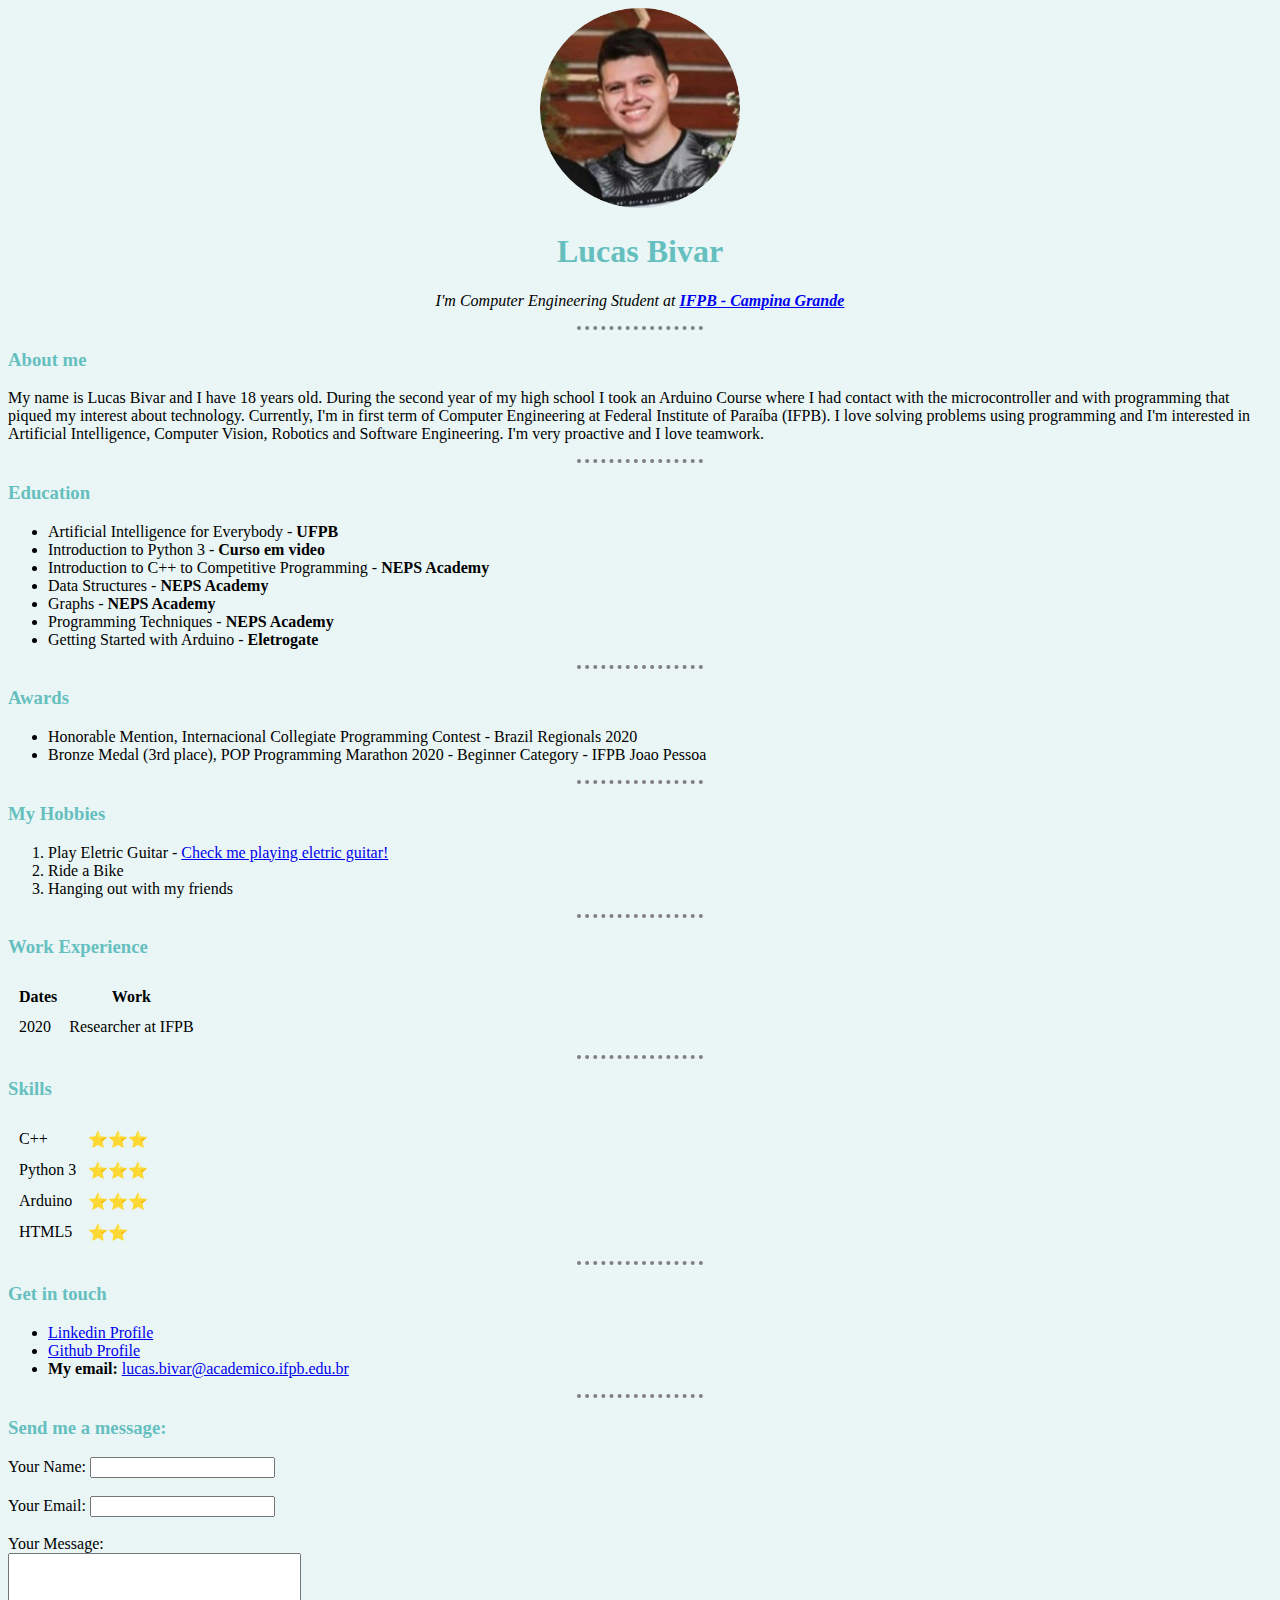
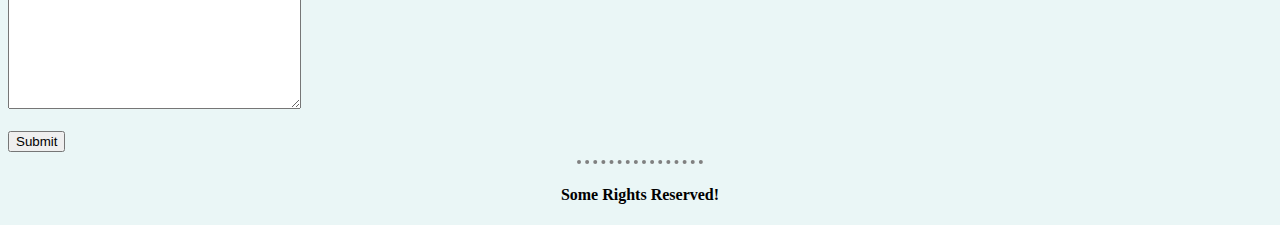
<file: 1.my-cv/index.html>
<!DOCTYPE html>
<html lang="en">
<head>
    <meta charset="UTF-8">
    <!-- This meta (data about the data) tags helps to improve the SEO website  -->
    <meta name="description" content="This is my personal website!!">
    <meta name="keywords" content="portfolio, personal website, dev">
    <meta name="author" content="Lucas Bivar">
    <meta name="viewport" content="width=device-width, initial-scale=1.0">
    <title>Lucas's Personal Site</title>
    <link rel="stylesheet" href="css/styles.css">
    
</head>
<body>
    <center>
        
        <img src="images/my-photo.png" alt="lucas profile picture" width="200px">
        <h1>Lucas Bivar</h1>
        <p><em>I'm Computer Engineering Student at <strong> 
        <a href="https://estudante.ifpb.edu.br/cursos/28">IFPB - Campina Grande</a></strong></em></p>
               
    </center>
    <hr>
    <h3>About me</h3>
    <p>My name is Lucas Bivar and I have 18 years old. During the second year of my high school 
        I took an Arduino Course where I had contact with the microcontroller and with programming 
        that piqued my interest about technology. Currently, I'm in first term of Computer Engineering 
        at Federal Institute of Paraíba (IFPB). I love solving problems using programming and I'm interested 
        in Artificial Intelligence, Computer Vision, Robotics and Software Engineering. I'm very proactive 
        and I love teamwork.
    </p>
    <hr>
    <h3>Education</h3>
    <ul>
        <li>Artificial Intelligence for Everybody - <strong>UFPB</strong></li>
        <li>Introduction to Python 3 - <strong> Curso em video</strong></li>
        <li>Introduction to C++ to Competitive Programming - <strong>NEPS Academy</strong></li>
        <li>Data Structures - <strong>NEPS Academy</strong></li>
        <li>Graphs - <strong>NEPS Academy</strong></li>
        <li>Programming Techniques - <strong>NEPS Academy</strong></li>
        <li>Getting Started with Arduino - <strong>Eletrogate</strong></li>
    </ul>
    <hr>
    <h3>Awards</h3>
    <ul>
        <li>Honorable Mention, Internacional Collegiate Programming Contest - Brazil Regionals 2020</li>
        <li>Bronze Medal (3rd place), POP Programming Marathon 2020 - Beginner Category - IFPB Joao Pessoa</li>
    </ul>
    <hr>
    <h3>My Hobbies</h3>
    <ol>
        <li>Play Eletric Guitar - <a href="https://www.youtube.com/watch?v=vZBNRvbG_yA">Check me playing eletric guitar!</a></li>
        <li>Ride a Bike</li>
        <li>Hanging out with my friends</li>
    </ol>
    <hr>
    <h3>Work Experience</h3>
    <table cellspacing="10">
        <thead>
            <tr>
                <th>Dates</th>
                <th>Work</th>
            </tr>
        </thead>
        <tbody>
            <tr>
                <td>2020</td>
                <td>Researcher at IFPB</td>
            </tr>
        </tbody>
    </table>
    <hr>
    <h3>Skills</h3>
    <table cellspacing="10">
        <tr>
            <td>C++</td>
            <td>⭐⭐⭐</td>
        </tr>
        <tr>
            <td>Python 3</td>
            <td>⭐⭐⭐</td>
        </tr>
        <tr>
            <td>Arduino</td>
            <td>⭐⭐⭐</td>
        </tr>
        <tr>
            <td>HTML5</td>
            <td>⭐⭐</td>
        </tr>
    </table>
    <hr>
    <h3>Get in touch </h3>
    <ul>
        <li><a href="https://www.linkedin.com/in/lucasbivar/"> Linkedin Profile</a></li>
        <li><a href="https://github.com/lucasbivar">Github Profile</a></li>
        <li><strong>My email: </strong><a href="mailto:lucas.bivar@academico.ifpb.edu.br">lucas.bivar@academico.ifpb.edu.br</a></li>
    </ul>
    <hr>
    <h3>Send me a message: </h3>
    <form action="mailto:lucasbivarfonseca@gmail.com" method="POST" enctype="text/plain">
        <label for="">Your Name: </label>
        <input type="text" name="yourName" id=""><br><br>
        <label for="">Your Email: </label>
        <input type="email" name="yourEmail" id=""><br><br>
        <label for="">Your Message:</label><br>
        <textarea name="yourMessage" id="" cols="34" rows="10"></textarea><br><br>
        <input type="submit" value="Submit">       
    </form>
</body>
<hr>
<footer>
    <center>
        <h4>Some Rights Reserved!</h4>
    </center>
</footer>
</html>
</file>
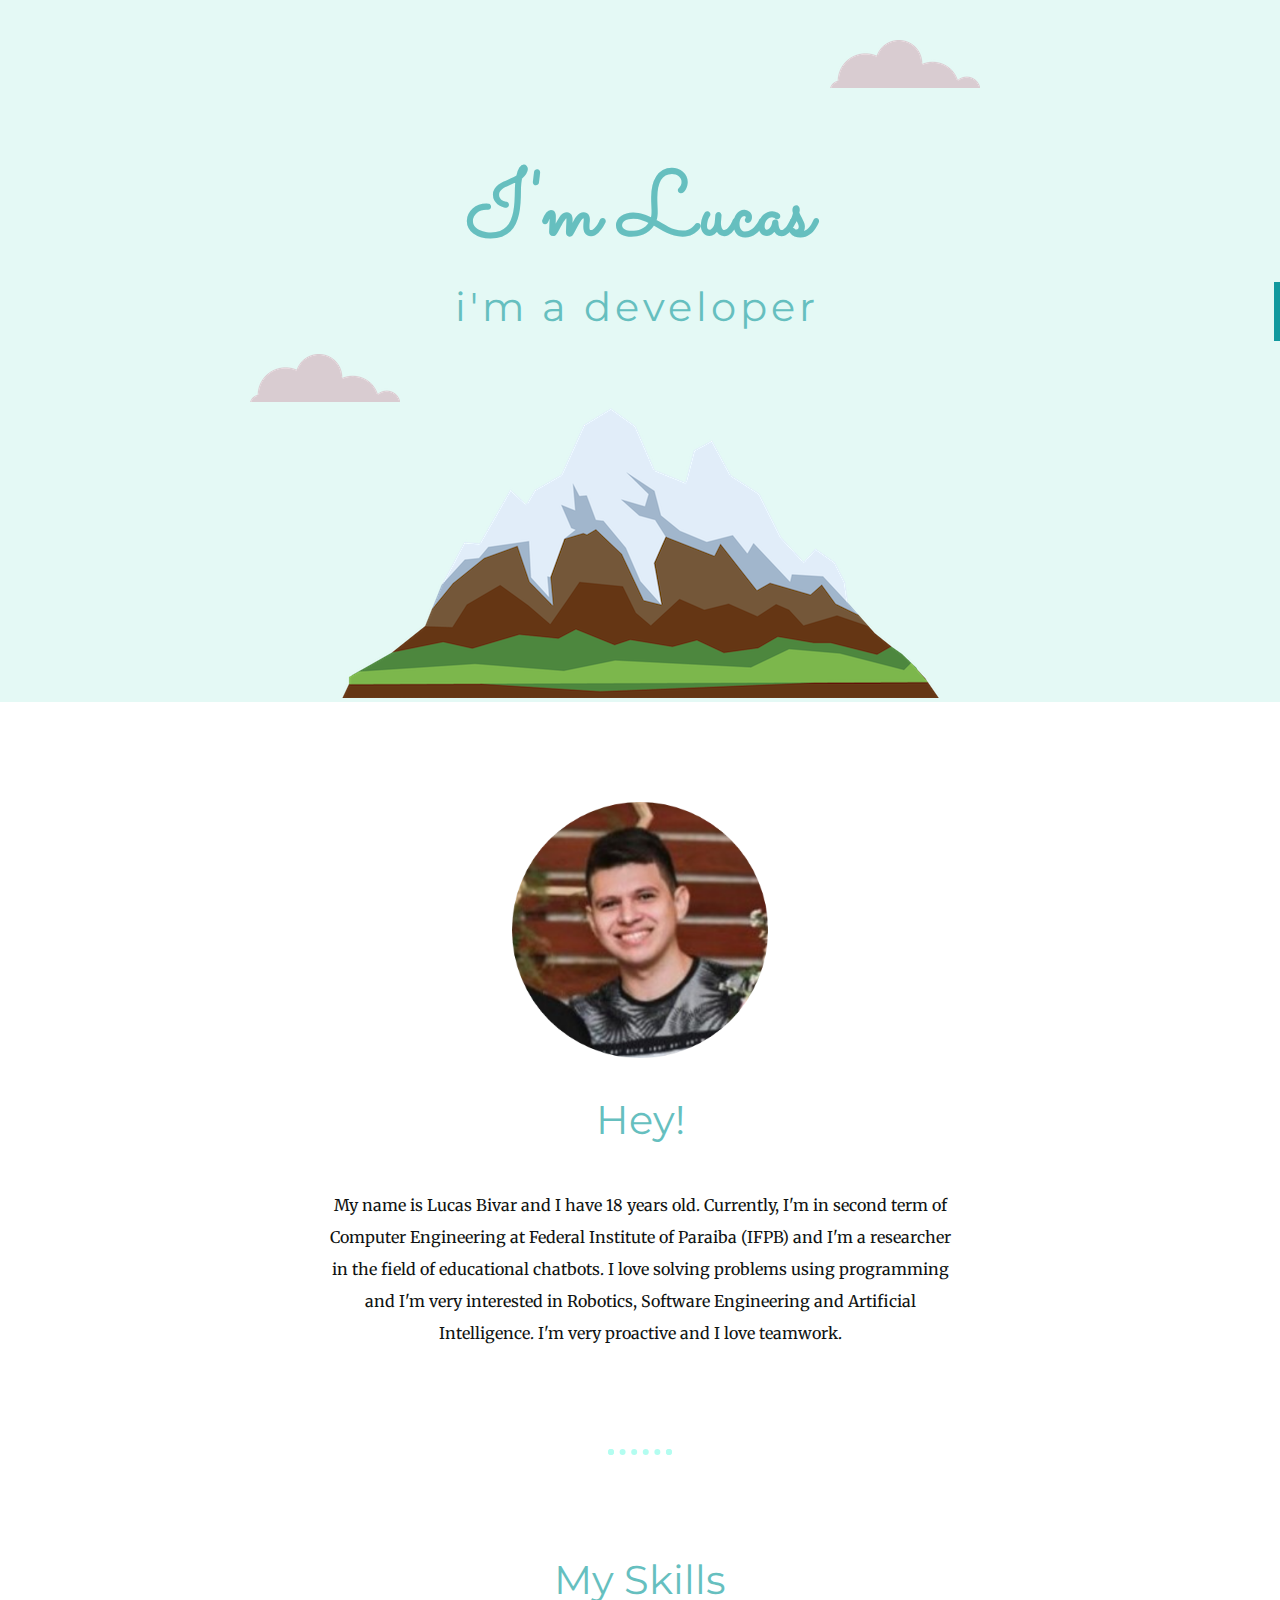
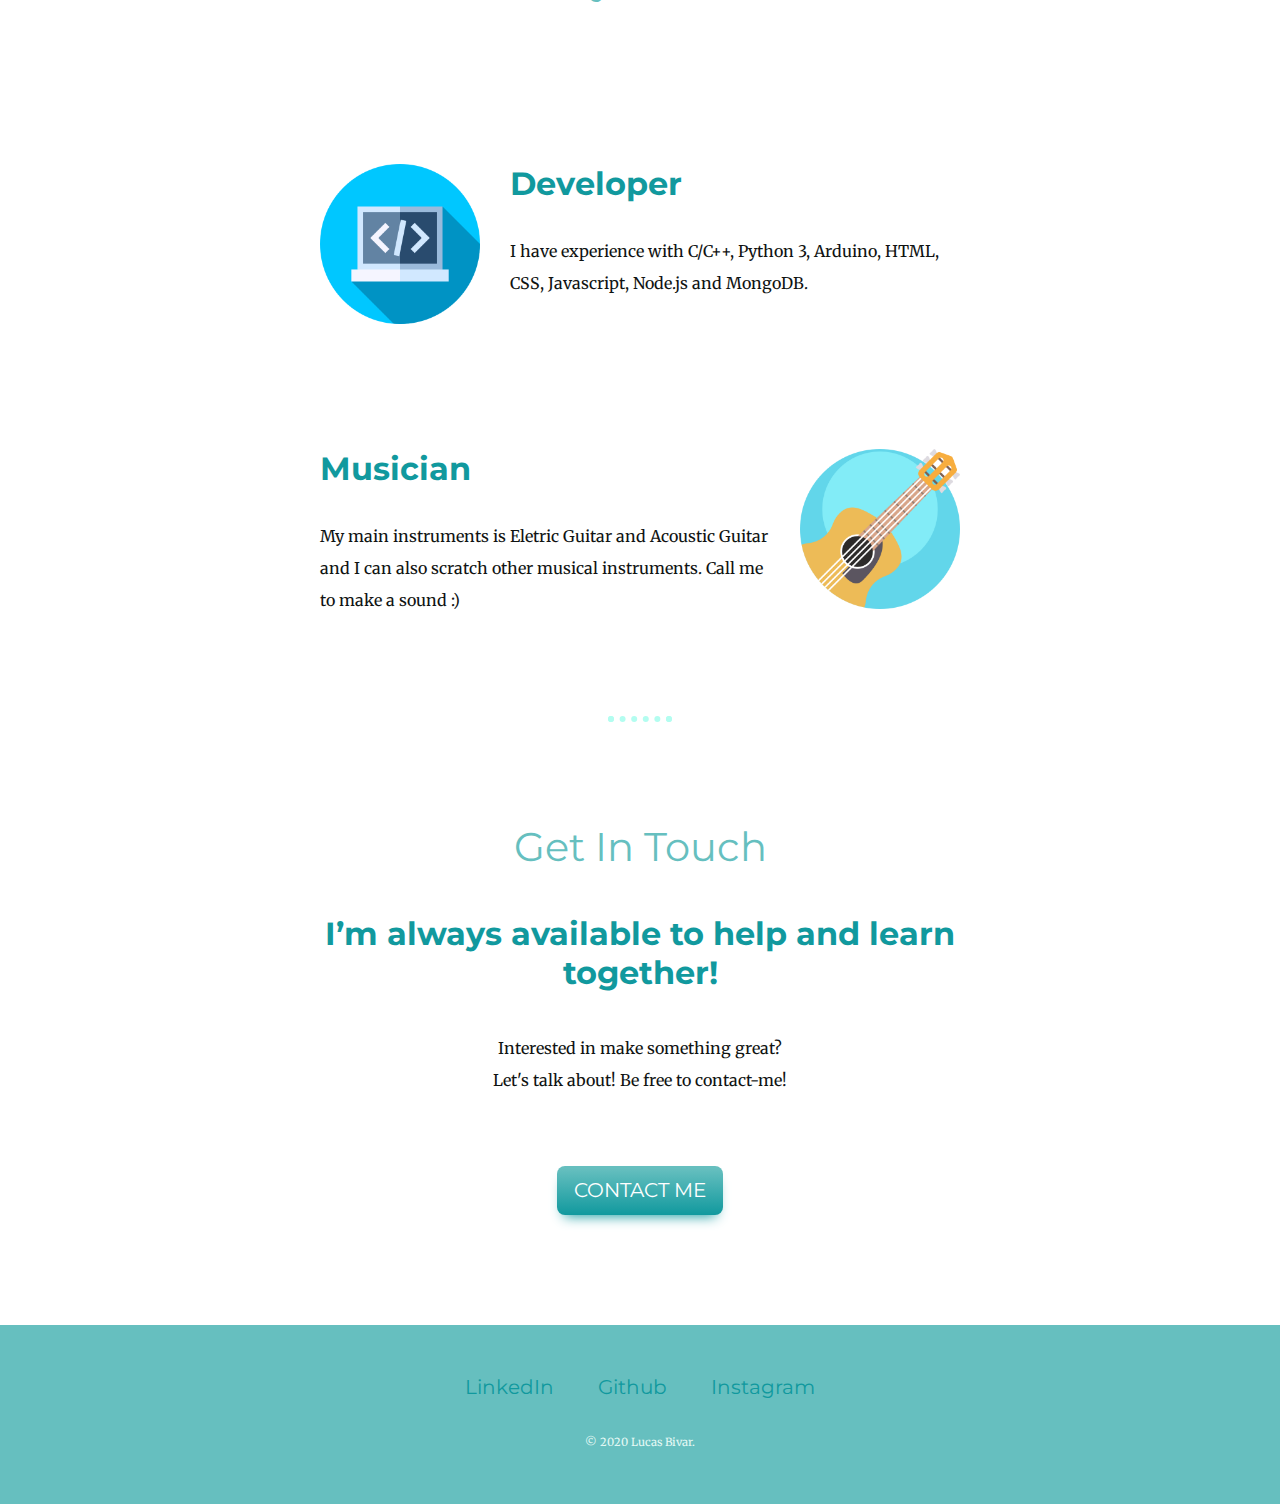
<file: 3.my-web-site/index.html>
<!DOCTYPE html>
<html lang="en">
<head>
  <meta charset="UTF-8">
  <title>Lucas Bivar</title>
  <meta name="description" content="Lucas Bivar | Developer">
  <meta name="keywords" content="personal-website-dev-html5-css">
  <meta name="author" content="Lucas Bivar">
  <link rel="stylesheet" href="css/styles.css">
  <link rel="shortcut icon" href="images/favicon.ico" type="image/x-icon">
  <link rel="preconnect" href="https://fonts.gstatic.com">
  <link href="https://fonts.googleapis.com/css2?family=Merriweather&family=Montserrat&family=Sacramento&display=swap" rel="stylesheet">
  <meta property="og:image" content="https://i.imgur.com/ODsKy2i.png"/>
  <meta property="og:title" content="Lucas Bivar"/>
  <meta property="og:description" content="Computer Engineering Student | Developer"/>
</head>
<body>
  
  <div class="top-container">
    <img class="top-cloud" src="images/cloud.png" alt="cloud-image">
    <h1>I'm Lucas</h1>
    <div class="typing">
      <h2>i'm a developer</h2>
    </div>
    <img class="bottom-cloud" src="images/cloud.png" alt="cloud-image">
    <img src="images/mountain.png" alt="mountain-image">
  </div>
  <div class="middle-container">
    <div class="profile">
      
      <img class="profile-image" src="images/my-photo.png" alt="lucas-photo">
      <h2>Hey!</h2>
      <p class="intro">My name is Lucas Bivar and I have 18 years old. Currently, I'm in second term of Computer Engineering at Federal Institute of Paraiba (IFPB) 
        and I'm a researcher in the field of educational chatbots. I love solving problems using programming 
        and I'm very interested in Robotics, Software Engineering and Artificial Intelligence. 
        I'm very proactive and I love teamwork.</p>
    
    </div>
    <hr>
    <div class="skills">
      <h2>My Skills</h2>
      <div class="skill-row">
        <img class="programming-image" src="images/programming.png" alt="code-image">
        <h3>Developer</h3>
        <p>I have experience with C/C++, Python 3, Arduino, HTML, CSS, Javascript, Node.js and MongoDB.</p>
      </div>
      <div class="skill-row">
        <img class="guitar-image" src="images/guitar-instrument.png" alt="guitar-image">
        <h3>Musician</h3>
        <p>My main instruments is Eletric Guitar and Acoustic Guitar and I can also scratch other musical instruments.
          Call me to make a sound :)</p>
      </div>
    </div>
    <hr>
    <div class="contact-me">
      <h2>Get In Touch</h2>
      <h3 class="msg">I’m always available to help and learn together!</h3>
      <p class="contact-message">Interested in make something great? <br> Let's talk about! Be free to contact-me!</p>
      <a class="btn" href="mailto:lucas.bivar@academico.ifpb.edu.br">CONTACT ME</a>
    </div>
  </div>
  
  
  <div class="bottom-container">
    <a class="footer-link" href="https://www.linkedin.com/in/lucasbivar/">LinkedIn</a>
    <a class="footer-link" href="https://github.com/lucasbivar">Github</a>
    <a class="footer-link" href="https://www.instagram.com/lucassbivar_/">Instagram</a>
    <p class="copyright">© 2020 Lucas Bivar.</p>
  </div>

</body>
</html>
</file>
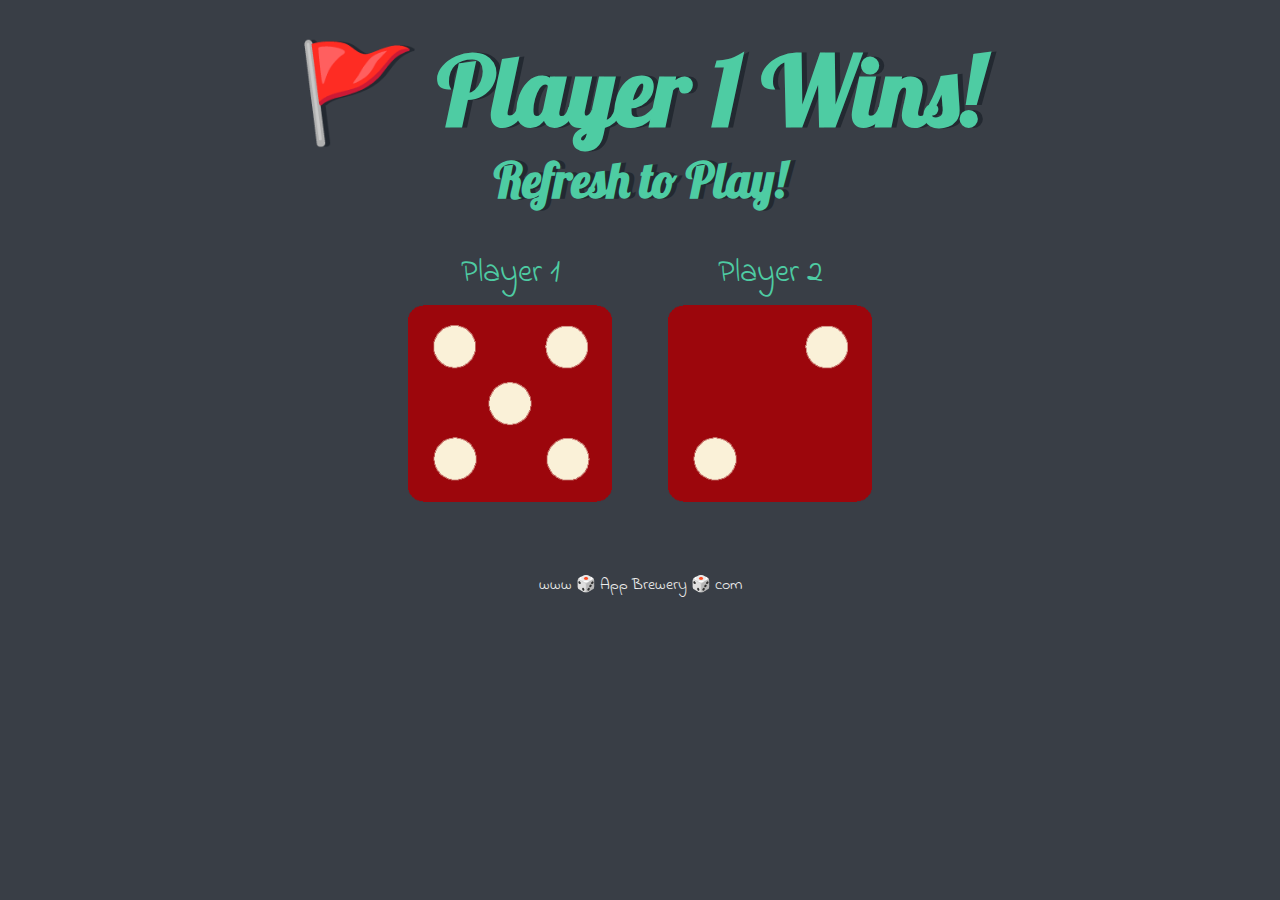
<file: 5.dice/index.html>
<!DOCTYPE html>
<html lang="en" dir="ltr">
  <head>
    <meta charset="utf-8">
    <title>Dice</title>
    <link rel="stylesheet" href="assets/css/styles.css">
    <link href="https://fonts.googleapis.com/css?family=Indie+Flower|Lobster" rel="stylesheet">

  </head>
  <body>

    <div class="container">
      <h1>Refresh Me</h1>
      <h4>Refresh to Play!</h4>

      <div class="dice">
        <p>Player 1</p>
        <img class="img1" src="assets/images/dice6.png">
      </div>

      <div class="dice">
        <p>Player 2</p>
        <img class="img2" src="assets/images/dice6.png">
      </div>

    </div>

  </body>
  <script type="text/javascript" src="assets/js/index.js"></script>
  <footer>
    www 🎲 App Brewery 🎲 com
  </footer>
</html>
</file>
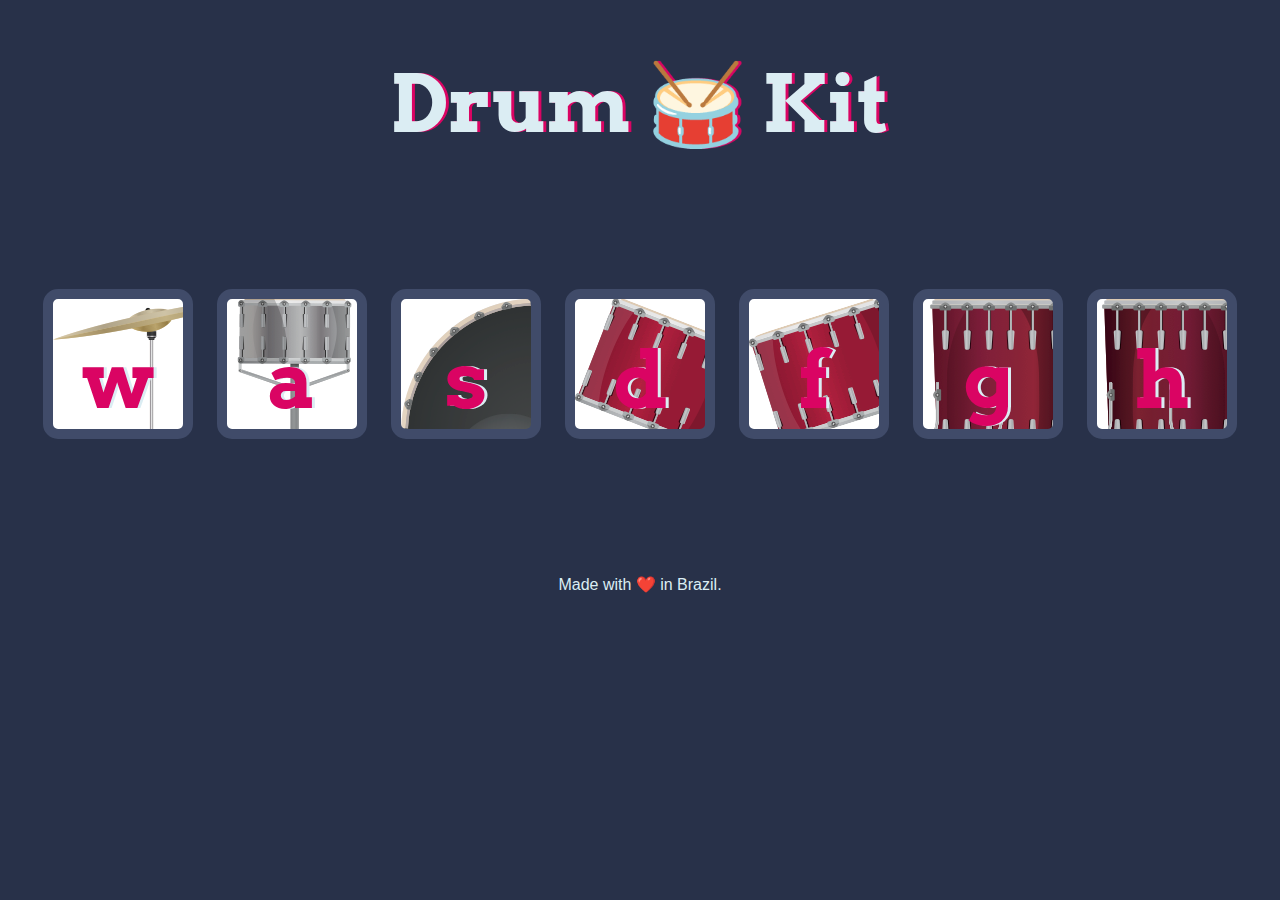
<file: 6.drum-kit/index.html>
<!DOCTYPE html>
<html lang="en" dir="ltr">

<head>
  <meta charset="utf-8">
  <title>Drum Kit</title>
  <link rel="stylesheet" href="assets/css/styles.css">
  <link href="https://fonts.googleapis.com/css?family=Arvo" rel="stylesheet">
  <!--Open Graph's-->
  <meta property="og:image" content="https://i.imgur.com/QMv2Pp3.png"/>
  <meta property="og:title" content="Online Drum Kit"/>
  <meta property="og:description" content="Play anywhere."/>
  <!-- Chrome, Firefox OS and Opera -->
  <meta name="theme-color" content="#283149">
  <!-- Windows Phone -->
  <meta name="msapplication-navbutton-color" content="#283149">
  <!-- iOS Safari -->
  <meta name="apple-mobile-web-app-status-bar-style" content="#283149">
</head>

<body>

  <h1 id="title">Drum 🥁 Kit</h1>
  <div class="set">
    <button class="w drum">w</button>
    <button class="a drum">a</button>
    <button class="s drum">s</button>
    <button class="d drum">d</button>
    <button class="f drum">f</button>
    <button class="g drum">g</button>
    <button class="h drum">h</button>
  </div>

  <script src="assets/js/index.js"></script>
</body>
<footer>
  Made with ❤️ in Brazil.
</footer>

</html>
</file>
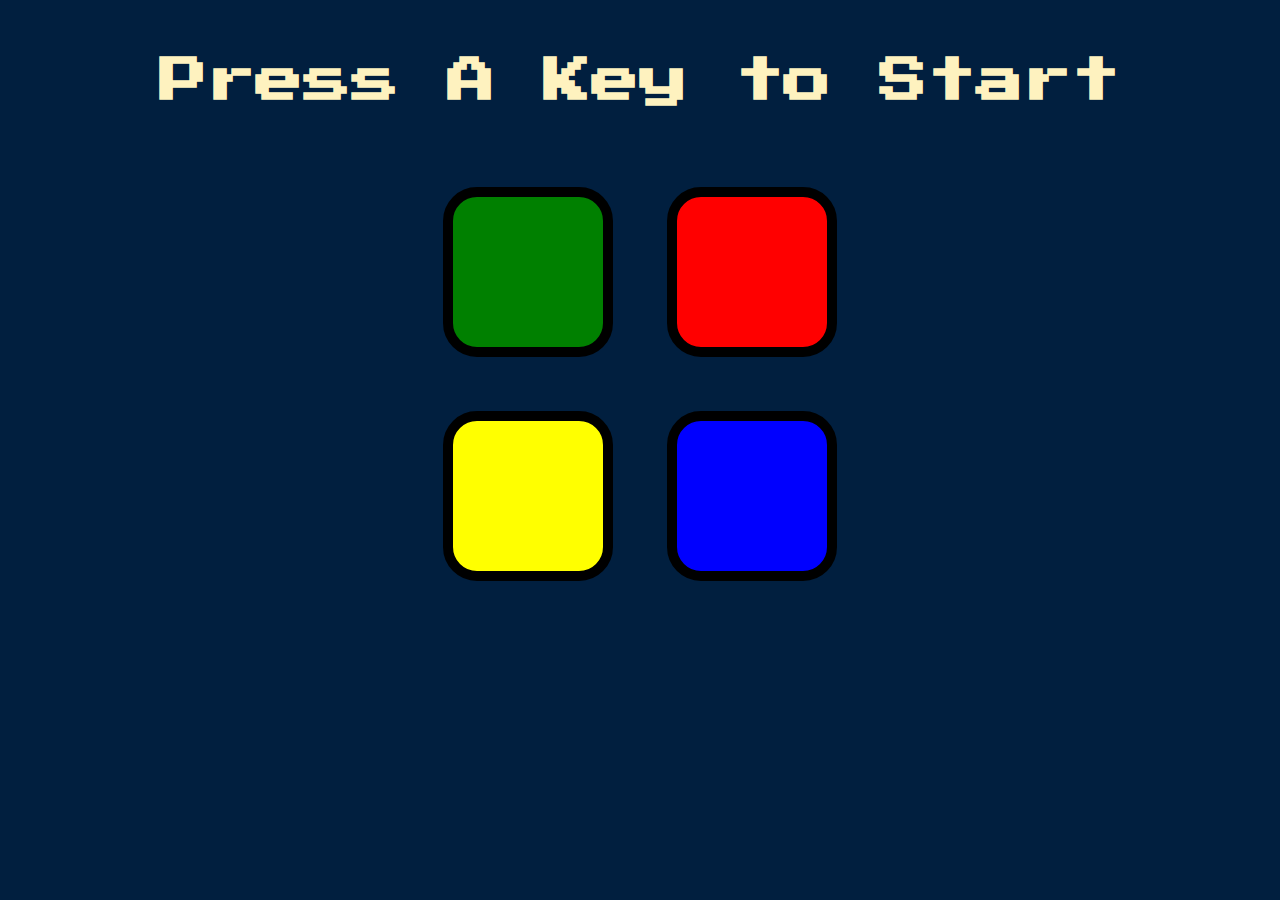
<file: 7.simon/index.html>
<!DOCTYPE html>
<html lang="en" dir="ltr">

<head>
  <meta charset="utf-8">
  <title>Simon</title>
  <link rel="stylesheet" href="assets/css/styles.css">
  <link href="https://fonts.googleapis.com/css?family=Press+Start+2P" rel="stylesheet">
  <!--Open Graph's-->
  <meta property="og:image" content="https://i.imgur.com/ONrnWGF.png"/>
  <meta property="og:title" content="Simon Game"/>
  <meta property="og:description" content="The Simon Game is the exciting electronic game of lights and sounds in which players must repeat random sequences of lights by pressing the colored pads in."/>
  <!-- Chrome, Firefox OS and Opera -->
  <meta name="theme-color" content="#011f3f">
  <!-- Windows Phone -->
  <meta name="msapplication-navbutton-color" content="#011f3f">
  <!-- iOS Safari -->
  <meta name="apple-mobile-web-app-status-bar-style" content="#011f3f">
</head>

<body>
  <h1 id="level-title">Press A Key to Start</h1>
  <div class="container">
    <div lass="row">

      <div type="button" id="green" class="btn green">

      </div>

      <div type="button" id="red" class="btn red">

      </div>
    </div>

    <div class="row">

      <div type="button" id="yellow" class="btn yellow">

      </div>
      <div type="button" id="blue" class="btn blue">

      </div>

    </div>
    <button class="btn-start">START</button>
  </div>
  <script src="https://ajax.googleapis.com/ajax/libs/jquery/3.5.1/jquery.min.js"></script>
  <script src="assets/js/script.js" charset="utf-8"></script>
</body>
</html>
</file>
<file: 1.my-cv/css/styles.css>
body {
  background-color: #eaf6f6;
}

hr {
  border-color: gray;
  border-style: none;
  border-top-style: dotted;
  border-width: 4px;
  width: 10%;
}
h1 {
  color: #66bfbf;
}
h3 {
  color: #66bfbf;
}
</file>
<file: 3.my-web-site/css/styles.css>
/***********************TAG SELECTORS***********************/
body {
  color: #101312;
  margin: 0;
  text-align: center;
  font-family: "Merriweather", serif;
}
h1 {
  color: #66bfbf;
  font-size: 5.625rem;
  margin: 50px auto 0 auto;
  font-family: "Sacramento", cursive;
  /*100% = 16px = 1em
    x%   = 90px
  */
}
h2 {
  color: #66bfbf;
  font-family: "Montserrat", sans-serif;
  font-size: 2.5rem;
  font-weight: normal;
  padding-bottom: 10px;
}
h3 {
  font-family: "Montserrat", sans-serif;
  color: #11999e;
  font-size: 2rem;
}

p {
  line-height: 2;
}

hr {
  border: dotted #b3fdf0 6px;
  border-bottom: none;
  width: 4%;
  margin: 100px auto;
}
a {
  color: #11999e;
  font-family: "Montserrat", sans-serif;
  margin: 10px 20px;
  text-decoration: none;
  font-size: 1.25rem;
}
a:hover {
  color: #e4f9f5;
}
/***********************CLASS SELECTORS***********************/
.top-container {
  background-color: #e4f9f5;
  position: relative;
  padding-top: 100px;
}
.middle-container {
  margin: 100px 0;
}
.bottom-container {
  background-color: #66bfbf;
  padding: 50px 0 20px;
}
.skill-row {
  width: 50%;
  margin: 150px auto 100px auto;
  text-align: left;
}
.profile {
  width: 50%;
  margin: auto;
}
.intro {
  margin: 35px auto;
}
.profile-image {
  width: 40%;
}
.contact-message {
  width: 35%;
  margin: 40px auto 60px;
}
.copyright {
  color: #e4f9f5;
  font-size: 0.7rem;
  padding: 20px 0;
}
.top-cloud {
  position: absolute;
  top: 40px;
  right: 300px;
}
.bottom-cloud {
  position: absolute;
  left: 250px;
  bottom: 300px;
}
.guitar-image {
  width: 25%;
  float: right;
  margin: auto 0px auto 30px;
}
.programming-image {
  width: 25%;
  float: left;
  margin-right: 30px;
}
.msg {
  font-family: "Montserrat", sans-serif;
  color: #11999e;
  width: 60%;
  margin: 0 auto;
}
.typing h2 {
  overflow: hidden; /* Ensures the content is not revealed until the animation */
  border-right: 0.15em solid #11999e; /* The typwriter cursor */
  white-space: nowrap; /* Keeps the content on a single line */
  margin: 0 auto; /* Gives that scrolling effect as the typing happens */
  letter-spacing: 0.1em; /* Adjust as needed */
  animation: typing 3.5s steps(40, end) forwards,
    blink-caret 0.75s step-end infinite;
}
@keyframes typing {
  from {
    width: 0;
  }
  to {
    width: 40%;
  }
}

/* The typewriter cursor effect */
@keyframes blink-caret {
  from,
  to {
    border-color: transparent;
  }
  50% {
    border-color: #11999e;
  }
}
.btn {
  -moz-box-shadow: 0px 8px 13px -7px #11999e;
  -webkit-box-shadow: 0px 8px 13px -7px #11999e;
  box-shadow: 0px 8px 13px -7px #11999e;
  background: -webkit-gradient(
    linear,
    left top,
    left bottom,
    color-stop(0.05, #66bfbf),
    color-stop(1, #11999e)
  );
  background: -moz-linear-gradient(center top, #66bfbf 5%, #11999e 100%);
  filter: progid:DXImageTransform.Microsoft.gradient(startColorstr='#66bfbf', endColorstr='#11999e');
  background-color: #66bfbf;
  -webkit-border-top-left-radius: 8px;
  -moz-border-radius-topleft: 8px;
  border-top-left-radius: 8px;
  -webkit-border-top-right-radius: 8px;
  -moz-border-radius-topright: 8px;
  border-top-right-radius: 8px;
  -webkit-border-bottom-right-radius: 8px;
  -moz-border-radius-bottomright: 8px;
  border-bottom-right-radius: 8px;
  -webkit-border-bottom-left-radius: 8px;
  -moz-border-radius-bottomleft: 8px;
  border-bottom-left-radius: 8px;
  text-indent: 0;
  display: inline-block;
  color: #ffffff;
  font-family: "Montserrat", sans-serif;
  font-size: 20px;
  font-weight: normal;
  font-style: normal;
  height: 49px;
  line-height: 49px;
  width: 166px;
  text-decoration: none;
  text-align: center;
}
.btn:hover {
  background: -webkit-gradient(
    linear,
    left top,
    left bottom,
    color-stop(0.05, #11999e),
    color-stop(1, #66bfbf)
  );
  background: -moz-linear-gradient(center top, #11999e 5%, #66bfbf 100%);
  filter: progid:DXImageTransform.Microsoft.gradient(startColorstr='#11999e', endColorstr='#66bfbf');
  background-color: #11999e;
}
.btn:active {
  position: relative;
  top: 1px;
}
</file>
<file: 5.dice/assets/css/styles.css>
.container {
  width: 80%;
  margin: auto;
  text-align: center;
}

.dice {
  text-align: center;
  display: inline-block;
}

body {
  background-color: #393e46;
}

h1,
h4 {
  margin: 30px;
  font-family: "Lobster", cursive;
  text-shadow: 5px 0 #232931;
  font-size: 6rem;
  color: #4ecca3;
}
h1 {
  margin-bottom: 0;
}
h4 {
  font-size: 3rem;
  margin-top: 0;
}

p {
  font-size: 2rem;
  color: #4ecca3;
  font-family: "Indie Flower", cursive;
  margin-bottom: 1.5%;
  margin-top: 4%;
}

img {
  width: 80%;
}

footer {
  margin-top: 5%;
  color: #eeeeee;
  text-align: center;
  font-family: "Indie Flower", cursive;
}

@media (max-width: 990px) {
  .dice {
    display: block;
  }
  .container {
    margin-top: 8%;
  }
  p {
    font-size: 5rem;
  }
  img {
    width: 60%;
  }
  h1 {
    font-size: 6rem;
  }
  h4 {
    font-size: 4rem;
  }
}
</file>
<file: 6.drum-kit/assets/css/styles.css>
body {
  text-align: center;
  background-color: #283149;
}

h1 {
  font-size: 5rem;
  color: #dbedf3;
  font-family: "Arvo", cursive;
  text-shadow: 3px 0 #da0463;
}

footer {
  color: #dbedf3;
  font-family: sans-serif;
}

.w {
  background-image: url("../images/crash.png");
}

.a {
  background-image: url("../images/snare.png");
}

.s {
  background-image: url("../images/kick.png");
}

.d {
  background-image: url("../images/tom1.png");
}

.f {
  background-image: url("../images/tom2.png");
}

.g {
  background-image: url("../images/tom3.png");
}

.h {
  background-image: url("../images/tom4.png");
}

.set {
  margin: 10% auto;
}

.game-over {
  background-color: red;
  opacity: 0.8;
}

.pressed {
  box-shadow: 0 3px 4px 0 #dbedf3;
  opacity: 0.5;
}

.red {
  color: red;
}

.drum {
  outline: none;
  border: 10px solid #404b69;
  font-size: 5rem;
  font-family: "Arvo", cursive;
  line-height: 2;
  font-weight: 900;
  color: #da0463;
  text-shadow: 3px 0 #dbedf3;
  border-radius: 15px;
  display: inline-block;
  width: 150px;
  height: 150px;
  text-align: center;
  margin: 10px;
  background-color: white;
}
</file>
<file: 7.simon/assets/css/styles.css>
body {
  text-align: center;
  background-color: #011f3f;
}

#level-title {
  font-family: "Press Start 2P", cursive;
  font-size: 3rem;
  margin: 4.5% 5%;
  color: #fef2bf;
}

.container {
  display: block;
  width: 50%;
  margin: auto;
}

.btn {
  margin: 25px;
  display: inline-block;
  height: 150px;
  width: 150px;
  border: 10px solid black;
  border-radius: 20%;
}

.game-over {
  background-color: red;
  opacity: 0.8;
}

.red {
  background-color: red;
}

.green {
  background-color: green;
}

.blue {
  background-color: blue;
}

.yellow {
  background-color: yellow;
}

.pressed {
  box-shadow: 0 0 20px white;
  background-color: grey;
}
.btn-start {
  font-family: "Press Start 2P", cursive;
  font-size: 3rem;
  margin: 5% 5%;
  color: #fef2bf;
  background-color: transparent;
  border-color: transparent;
  visibility: hidden;
}
.btn-start:focus,
.btn-start:active {
  outline: none;
  box-shadow: none;
}
.btn-start:hover {
  color: red;
}
@media (max-width: 1024px) {
  #level-title {
    margin-top: 15%;
    margin-bottom: 15%;
  }
  .btn {
    height: 200px;
    width: 200px;
  }
  .btn-start {
    visibility: unset;
  }
}

.hidden-text {
  visibility: hidden;
}
</file>
